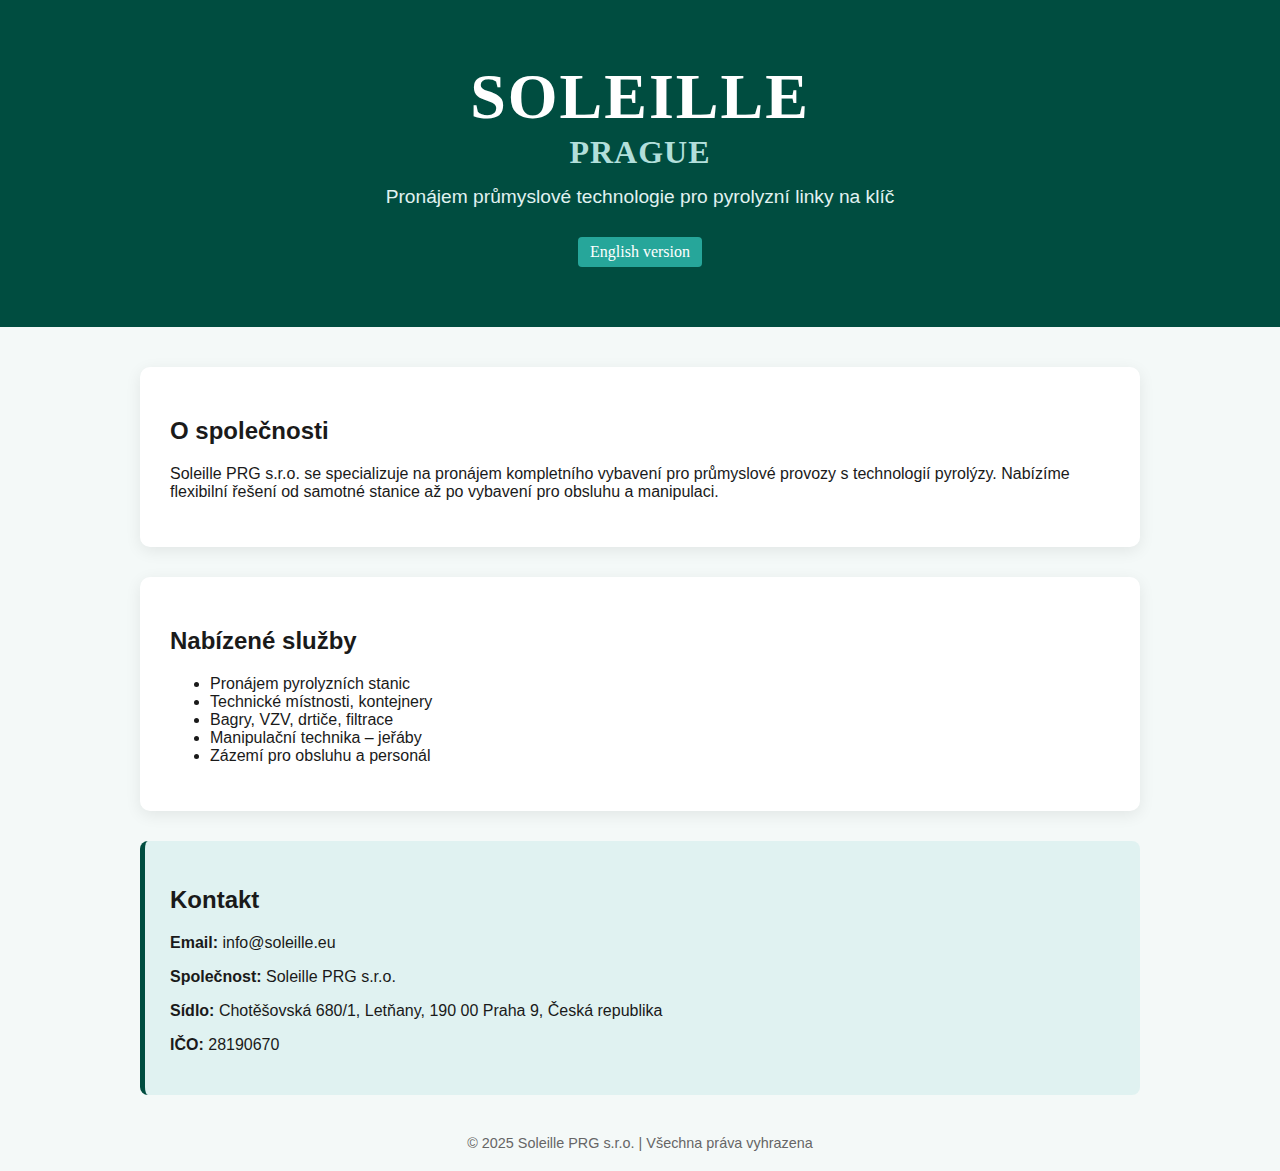
<file: index.html>
<!DOCTYPE html>
<html lang="cs">
<head>
  <meta charset="UTF-8" />
  <meta name="viewport" content="width=device-width, initial-scale=1.0"/>
  <title>Soleille PRG s.r.o.</title>
  <link rel="stylesheet" href="style.css">
</head>
<body>

<header class="text-logo">
  <h1>SOLEILLE</h1>
  <h2>PRAGUE</h2>
  <p class="tagline">Pronájem průmyslové technologie pro pyrolyzní linky na klíč</p>
  <a class="lang-switch" href="en.html">English version</a>
</header>

<main>
  <section class="card">
    <h2>O společnosti</h2>
    <p>Soleille PRG s.r.o. se specializuje na pronájem kompletního vybavení pro průmyslové provozy s technologií pyrolýzy. Nabízíme flexibilní řešení od samotné stanice až po vybavení pro obsluhu a manipulaci.</p>
  </section>

  <section class="card">
    <h2>Nabízené služby</h2>
    <ul>
      <li>Pronájem pyrolyzních stanic</li>
      <li>Technické místnosti, kontejnery</li>
      <li>Bagry, VZV, drtiče, filtrace</li>
      <li>Manipulační technika – jeřáby</li>
      <li>Zázemí pro obsluhu a personál</li>
    </ul>
  </section>

  <section class="contact">
    <h2>Kontakt</h2>
    <p><strong>Email:</strong> info@soleille.eu</p>
    <p><strong>Společnost:</strong> Soleille PRG s.r.o.</p>
    <p><strong>Sídlo:</strong> Chotěšovská 680/1, Letňany, 190 00 Praha 9, Česká republika</p>
    <p><strong>IČO:</strong> 28190670</p>
  </section>
</main>

<footer>
  &copy; 2025 Soleille PRG s.r.o. | Všechna práva vyhrazena
</footer>

</body>
</html>
</file>
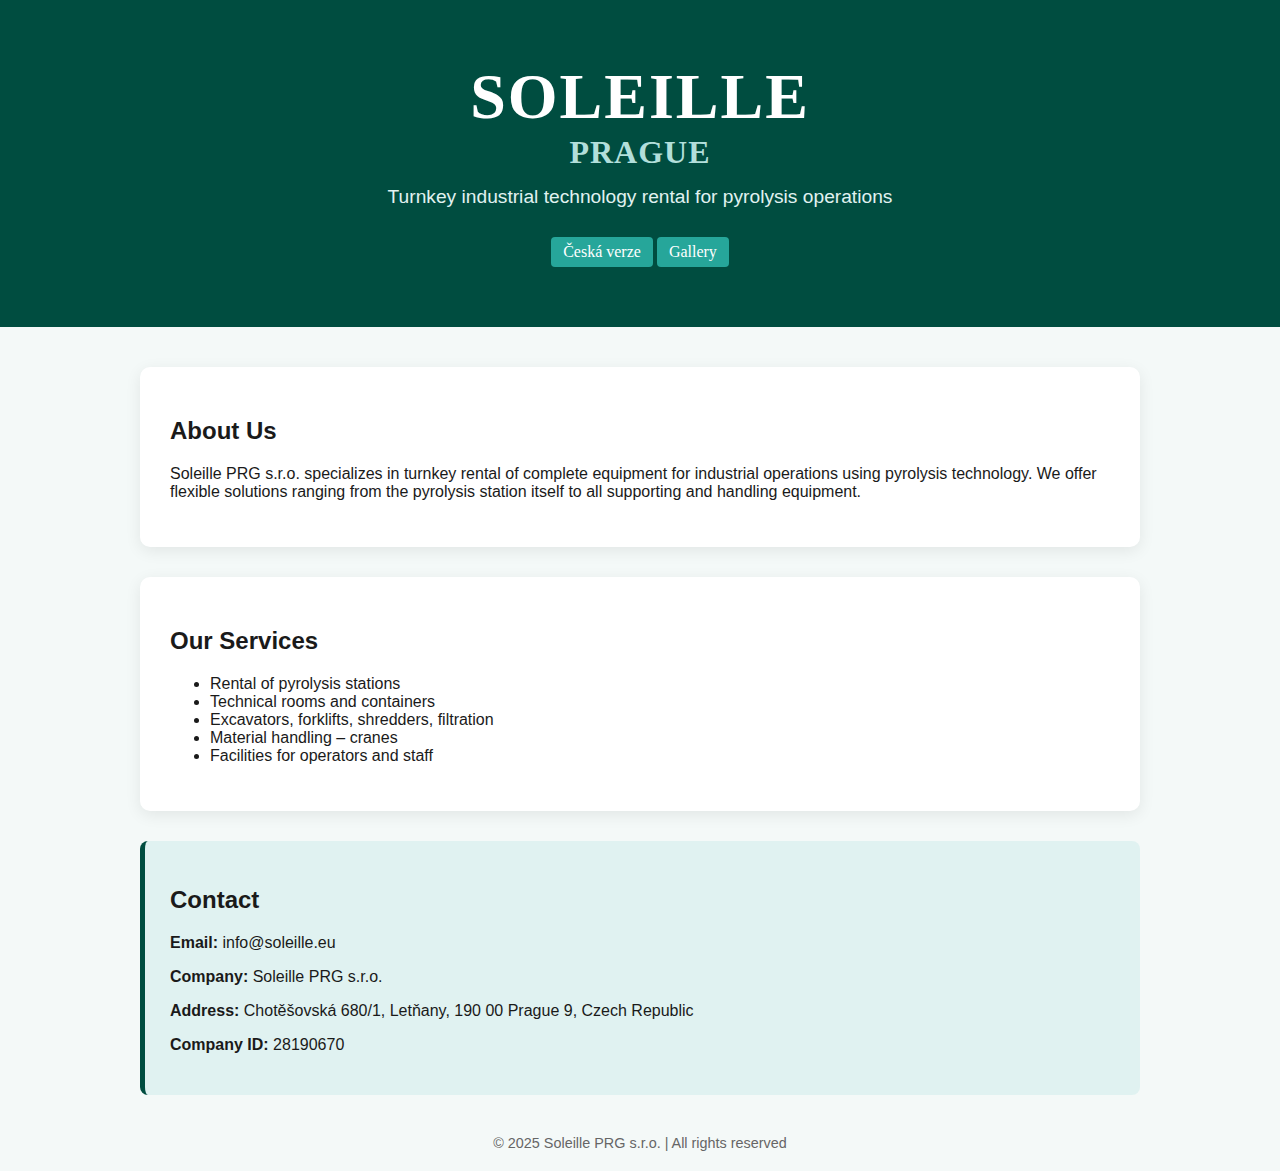
<file: en.html>
<!DOCTYPE html>
<html lang="en">
<head>
  <meta charset="UTF-8" />
  <meta name="viewport" content="width=device-width, initial-scale=1.0"/>
  <title>Soleille PRG s.r.o.</title>
  <link rel="stylesheet" href="style.css">
</head>
<body>

<header class="text-logo">
  <h1>SOLEILLE</h1>
  <h2>PRAGUE</h2>
  <p class="tagline">Turnkey industrial technology rental for pyrolysis operations</p>
  <a class="lang-switch" href="index.html">Česká verze</a>
  <a class="lang-switch" href="gallery.html">Gallery</a>
</header>

<main>
  <section class="card">
    <h2>About Us</h2>
    <p>Soleille PRG s.r.o. specializes in turnkey rental of complete equipment for industrial operations using pyrolysis technology. We offer flexible solutions ranging from the pyrolysis station itself to all supporting and handling equipment.</p>
  </section>

  <section class="card">
    <h2>Our Services</h2>
    <ul>
      <li>Rental of pyrolysis stations</li>
      <li>Technical rooms and containers</li>
      <li>Excavators, forklifts, shredders, filtration</li>
      <li>Material handling – cranes</li>
      <li>Facilities for operators and staff</li>
    </ul>
  </section>

  <section class="contact">
    <h2>Contact</h2>
    <p><strong>Email:</strong> info@soleille.eu</p>
    <p><strong>Company:</strong> Soleille PRG s.r.o.</p>
    <p><strong>Address:</strong> Chotěšovská 680/1, Letňany, 190 00 Prague 9, Czech Republic</p>
    <p><strong>Company ID:</strong> 28190670</p>
  </section>
</main>

<footer>
  &copy; 2025 Soleille PRG s.r.o. | All rights reserved
</footer>

</body>
</html>
</file>
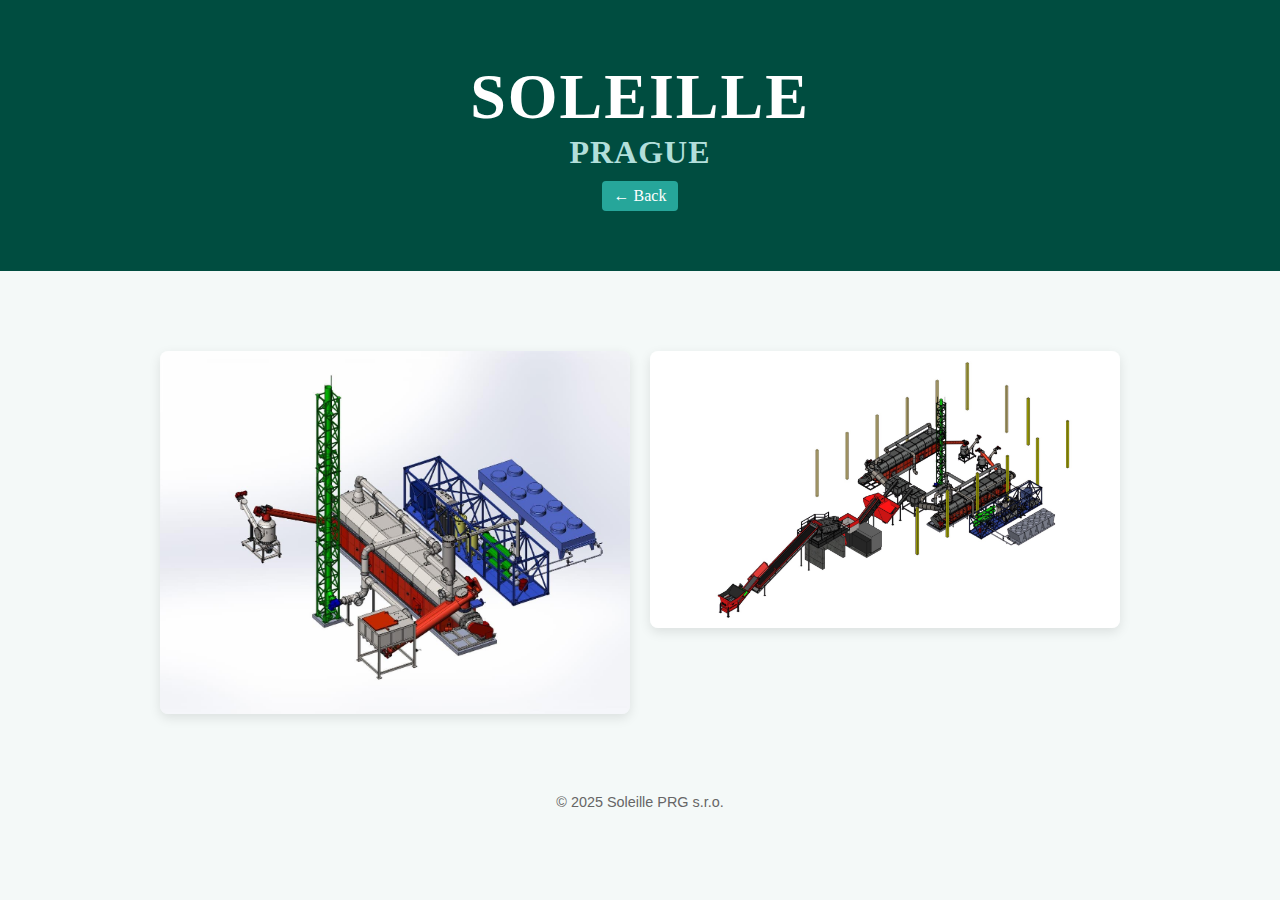
<file: gallery.html>
<!DOCTYPE html>
<html lang="en">
<head>
  <meta charset="UTF-8" />
  <meta name="viewport" content="width=device-width, initial-scale=1.0"/>
  <title>Gallery – Soleille PRG</title>
  <link rel="stylesheet" href="style.css">
  <style>
    .gallery {
      display: grid;
      grid-template-columns: repeat(auto-fit, minmax(280px, 1fr));
      gap: 20px;
      padding: 40px 20px;
    }
    .gallery img {
      width: 100%;
      border-radius: 8px;
      box-shadow: 0 4px 12px rgba(0,0,0,0.1);
    }
  </style>
</head>
<body>

<header class="text-logo">
  <h1>SOLEILLE</h1>
  <h2>PRAGUE</h2>
  <a class="lang-switch" href="index.html">← Back</a>
</header>

<main>
  <section class="gallery">
    <img src="foto1.jpg">
    <img src="foto2.jpg">
  </section>
</main>

<footer>
  &copy; 2025 Soleille PRG s.r.o.
</footer>

</body>
</html>
</file>
<file: style.css>
body {
  margin: 0;
  font-family: 'Segoe UI', Tahoma, Geneva, Verdana, sans-serif;
  background: #f4f9f8;
  color: #1a1a1a;
}
.text-logo {
  background: #004d40;
  color: white;
  padding: 60px 20px;
  text-align: center;
  font-family: 'Georgia', serif;
}
.text-logo h1 {
  margin: 0;
  font-size: 4em;
  letter-spacing: 2px;
}
.text-logo h2 {
  margin: 0;
  font-size: 2em;
  color: #b2dfdb;
  letter-spacing: 1px;
}
.text-logo .tagline {
  font-size: 1.2em;
  margin-top: 15px;
  font-family: 'Segoe UI', sans-serif;
  color: #e0f2f1;
}
.lang-switch {
  display: inline-block;
  margin-top: 10px;
  padding: 6px 12px;
  background: #26a69a;
  color: white;
  text-decoration: none;
  border-radius: 4px;
}
main {
  max-width: 1000px;
  margin: 40px auto;
  padding: 0 20px;
}
.card {
  background: white;
  padding: 30px;
  margin-bottom: 30px;
  border-radius: 10px;
  box-shadow: 0 4px 16px rgba(0,0,0,0.08);
}
.contact {
  background: #e0f2f1;
  padding: 25px;
  border-left: 5px solid #004d40;
  border-radius: 8px;
}
footer {
  text-align: center;
  font-size: 0.9em;
  color: #666;
  margin: 40px 0 20px;
}
</file>
